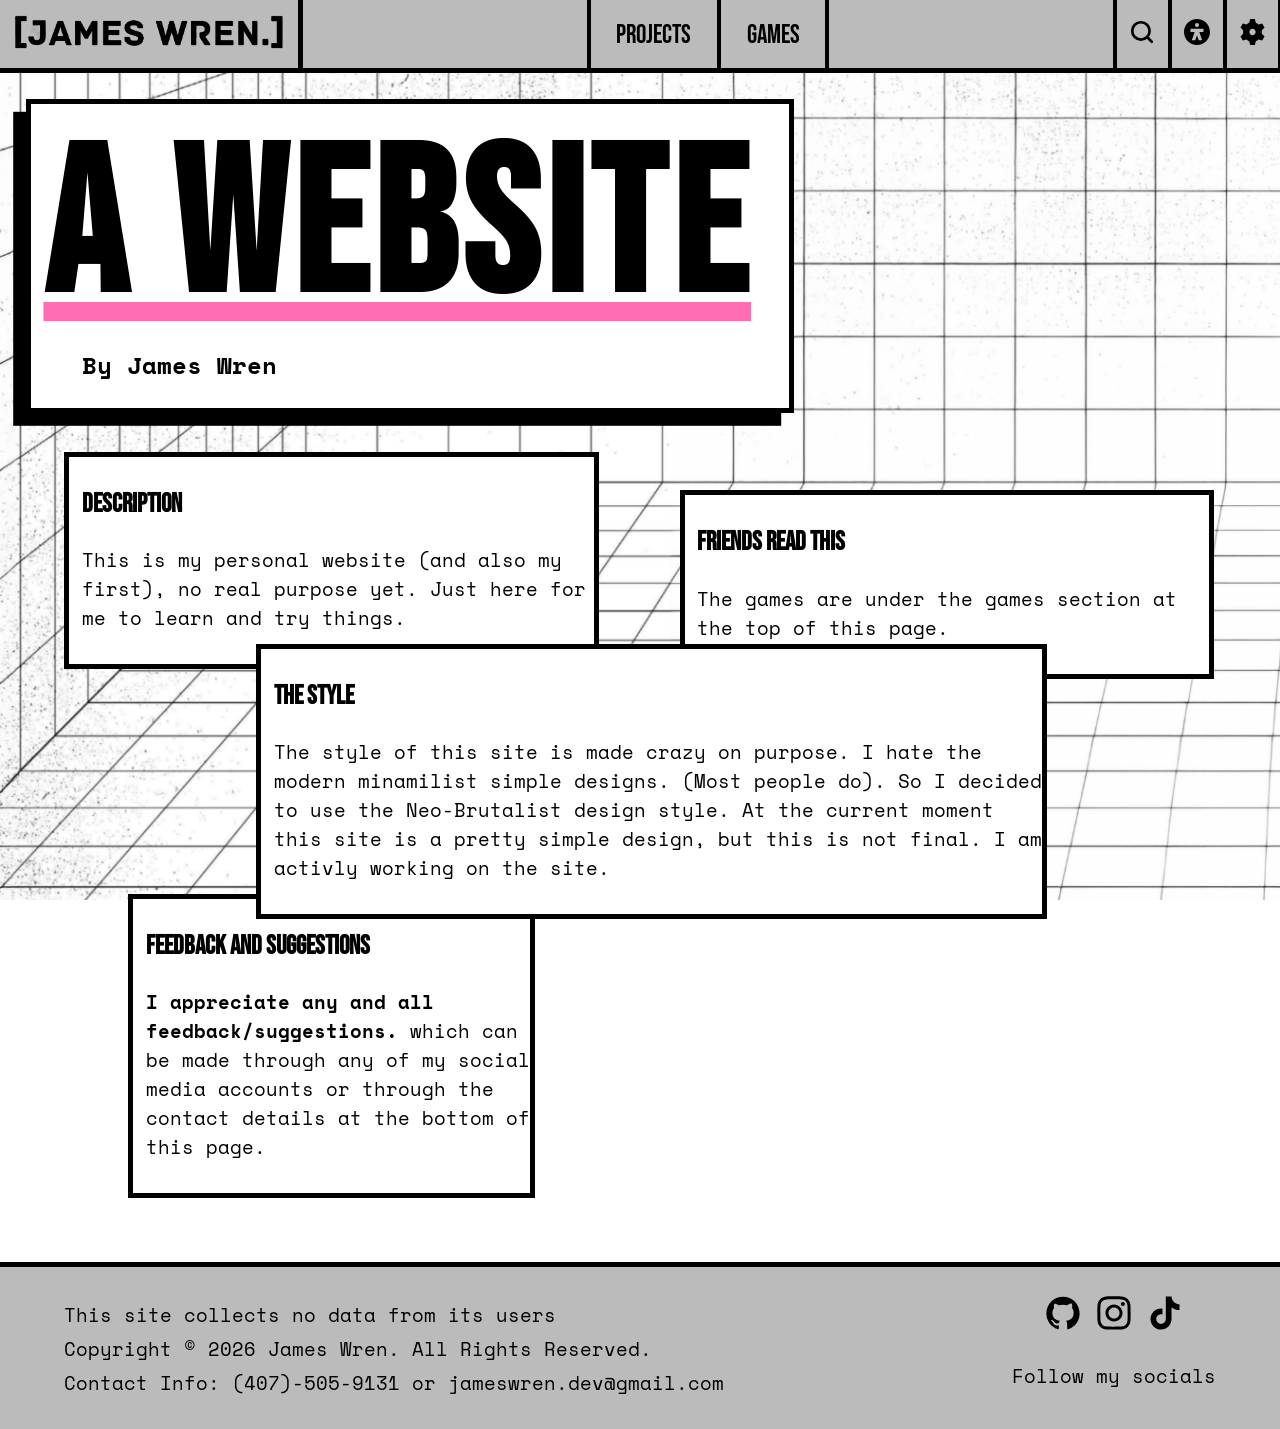
<file: index.html>
<!DOCTYPE html>
<html lang="en">
<head>
    <meta charset="UTF-8">
    <meta name="viewport" content="width=device-width, initial-scale=1.0">
    <meta name="description" content="James Wren's personal site">
    <meta name="keywords" content="James Wren, jameswren.dev, Gian Carlo Clicker, Crosby Snake, Crosby Clicker, web developer portfolio, indie games, browser games, JavaScript games, James Wren software engineer, play Gian Carlo Clicker online, unblocked snake game, Gian Carlo Clicker, Giancarlo, Videl Wall, Crosby Dunham, Snake Game, Clicker Game, NeoBrutalism">
    <link rel="stylesheet" href="/assets/css/main.css">
    <link rel="shortcut icon" href="/assets/images/fav_dark.ico" type="image/x-icon">
    <link rel="preconnect" href="https://fonts.googleapis.com">
    <link rel="preconnect" href="https://fonts.gstatic.com" crossorigin>
    <link href="https://fonts.googleapis.com/css2?family=Bebas+Neue&family=Space+Mono:ital,wght@0,400;0,700;1,400;1,700&display=swap" rel="stylesheet">
    <script async src="https://pagead2.googlesyndication.com/pagead/js/adsbygoogle.js?client=ca-pub-2208977461499313" crossorigin="anonymous"></script>
    <title>Homepage - James Wren</title>
</head>
<body>
    <nav>
        <div id="logo_div">
            <a href="/"><img src="/assets/images/logo.png" alt="James Wren"></a>
        </div>
        <div id="main_nav_btns">
            <div class="nav_btn_div btn_div" id="projects_btn_div">
                <a class="nav_link" href="/projects/">Projects</a>
            </div>
            <div class="nav_btn_div btn_div" id="satire_btn_div">
                <a class="nav_link" href="/games/">Games</a>
            </div>
        </div>
        <div id="ui_btns_div">
            <div class="ui_btn_div btn_div">
                <a href="util/search/" class="ui_btn"><img class="ui_svg" src="/assets/images/search.svg" alt="Search"></a>
            </div>
            <div class="ui_btn_div btn_div">
                <a href="util/account/" class="ui_btn" style="border-right: none;"><img class="ui_svg" src="/assets/images/account.svg" alt="Account"></a>
            </div>
            <div class="ui_btn_div btn_div">
                <a href="util/settings/" class="ui_btn"><img class="ui_svg" src="/assets/images/setting.svg" alt="Settings"></a>
            </div>
        </div>
    </nav>

    <header>
        <div id="header_box">
            <h1>A website</h1>
            <h2>By James Wren</h2>
        </div>
    </header>
    <main>
        <div class="body_box" id="description_box">
            <h3>Description</h3>
            <p>
                <span id="mobile_thing"><strong> I have not finished optimizing 
                this site for mobile. Please try and view it on desktop.</strong></span>
                This is my personal website (and also my first), no real purpose yet. 
                Just here for me to learn and try things. 
            </p>
        </div>
        <div class="body_box" id="friend_box">
            <h3>Friends read this</h3>
            <p>
                The games are under the games section at the top of this page.
            </p>
        </div>
        <div class="body_box" id="style_box">
            <h3>The style</h3>
            <p>
                The style of this site is made crazy on purpose.
                I hate the modern minamilist simple designs. (Most people do). 
                So I decided to use the Neo-Brutalist design style.
                At the current moment this site is a pretty simple design, but 
                this is not final. I am activly working on the site.
            </p>
        </div>
        <div class="body_box" id="feedback_box">
            <h3>Feedback and Suggestions</h3>
            <p>
                <strong>I appreciate any and all feedback/suggestions.</strong> 
                which can be made through any of my social media accounts or through the contact details at the bottom of this page.
            </p>
        </div>
    </main>
    <footer>
        <div id="foot_left">
            <p>This site collects no data from its users</p>
            <p>Copyright &copy; 2026 James Wren. All Rights Reserved.</p>
            <p>Contact Info: (407)-505-9131 or jameswren.dev@gmail.com</p>
        </div>
        <div id="foot_right">
            <div id="social_links">
                <a href="https://github.com/james-wren"><img src="/assets/images/social_icons/github.svg" alt="My Github"></a>
                <a href=""><img src="/assets/images/social_icons/instagram.svg" alt="Instagram"></a>
                <a href=""><img src="/assets/images/social_icons/tiktok.svg" alt="Tiktok"></a>
            </div>
            <p>Follow my socials</p>
        </div>
    </footer>
</body>
</html>
</file>
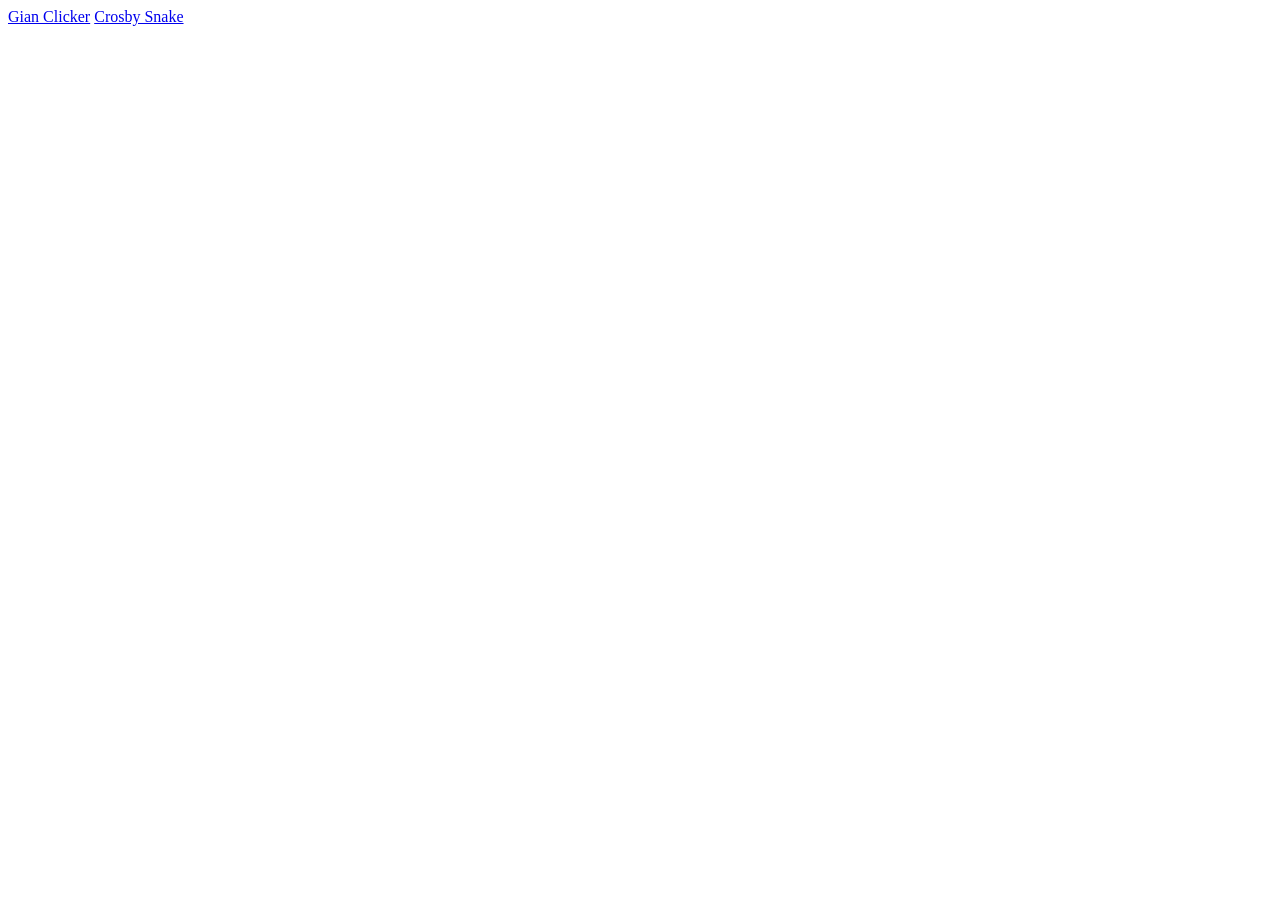
<file: games/index.html>
<html lang="en">
<head>
    <meta charset="UTF-8">
    <meta name="viewport" content="width=device-width, initial-scale=1.0">
    <meta name="description" content="James Wren's personal site">
    <meta name="keywords" content="James Wren, jameswren.dev, Gian Carlo Clicker, Crosby Snake, Crosby Clicker, web developer portfolio, indie games, browser games, JavaScript games, James Wren software engineer, play Gian Carlo Clicker online, unblocked snake game, Gian Carlo Clicker, Giancarlo, Videl Wall, Crosby Dunham, Snake Game, Clicker Game, NeoBrutalism">
    <link rel="shortcut icon" href="../assets/fav_dark.ico" type="image/x-icon">
    <link rel="preconnect" href="https://fonts.googleapis.com">
    <link rel="preconnect" href="https://fonts.gstatic.com" crossorigin>
    <link href="https://fonts.googleapis.com/css2?family=Bebas+Neue&family=Space+Mono:ital,wght@0,400;0,700;1,400;1,700&display=swap" rel="stylesheet">
    <script async src="https://pagead2.googlesyndication.com/pagead/js/adsbygoogle.js?client=ca-pub-2208977461499313" crossorigin="anonymous"></script>
    <title>Games</title>
</head>
<body>
    <a href="gian_clicker/">Gian Clicker</a>
    <a href="crosby_snake/">Crosby Snake</a>
</body>
</html>
</file>
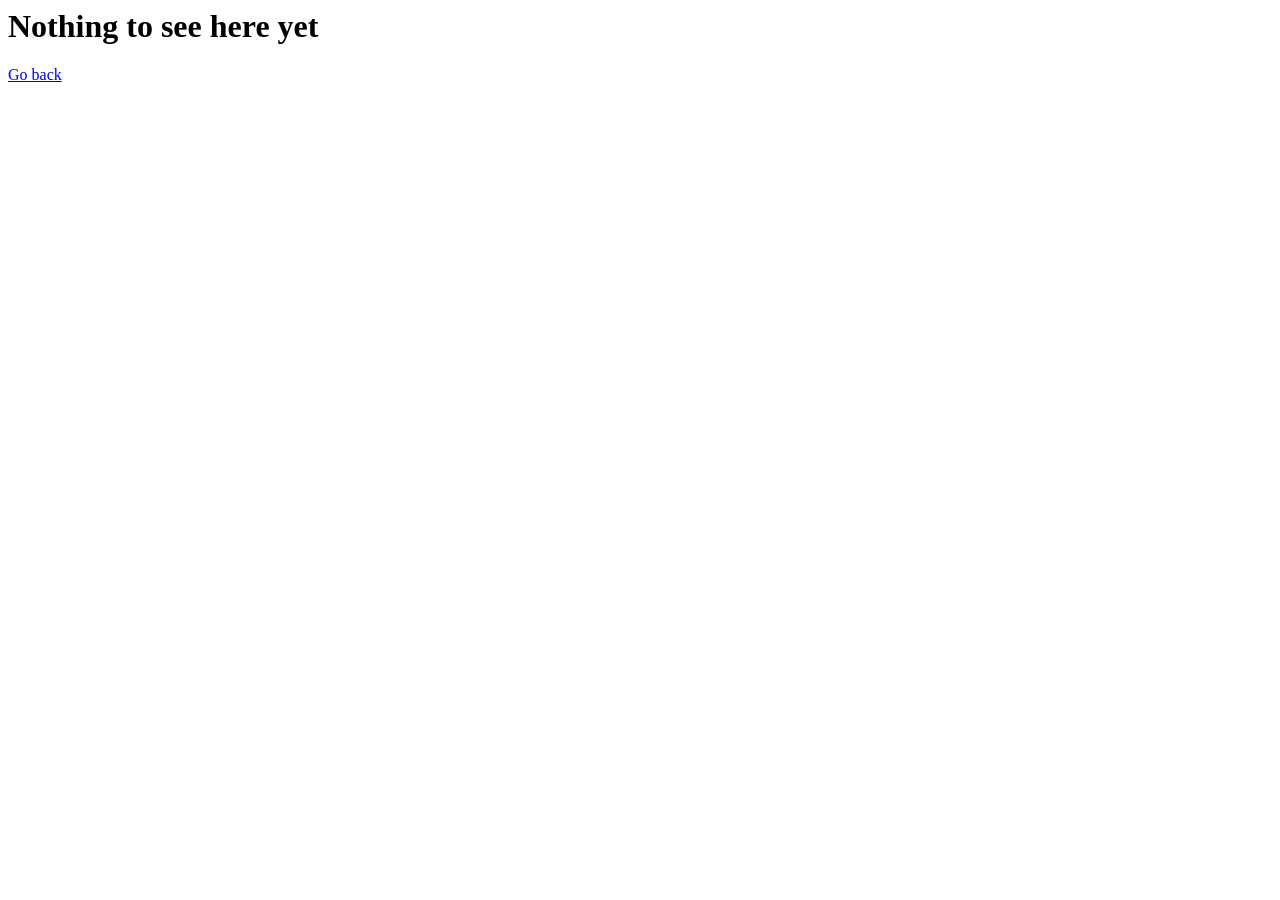
<file: projects/index.html>
<html lang="en">
<head>
    <meta charset="UTF-8">
    <meta name="viewport" content="width=device-width, initial-scale=1.0">
    <title>Document</title>
</head>
<body>
    <h1>Nothing to see here yet</h1>
    <a href="../">Go back</a>
</body>
</html>
</file>
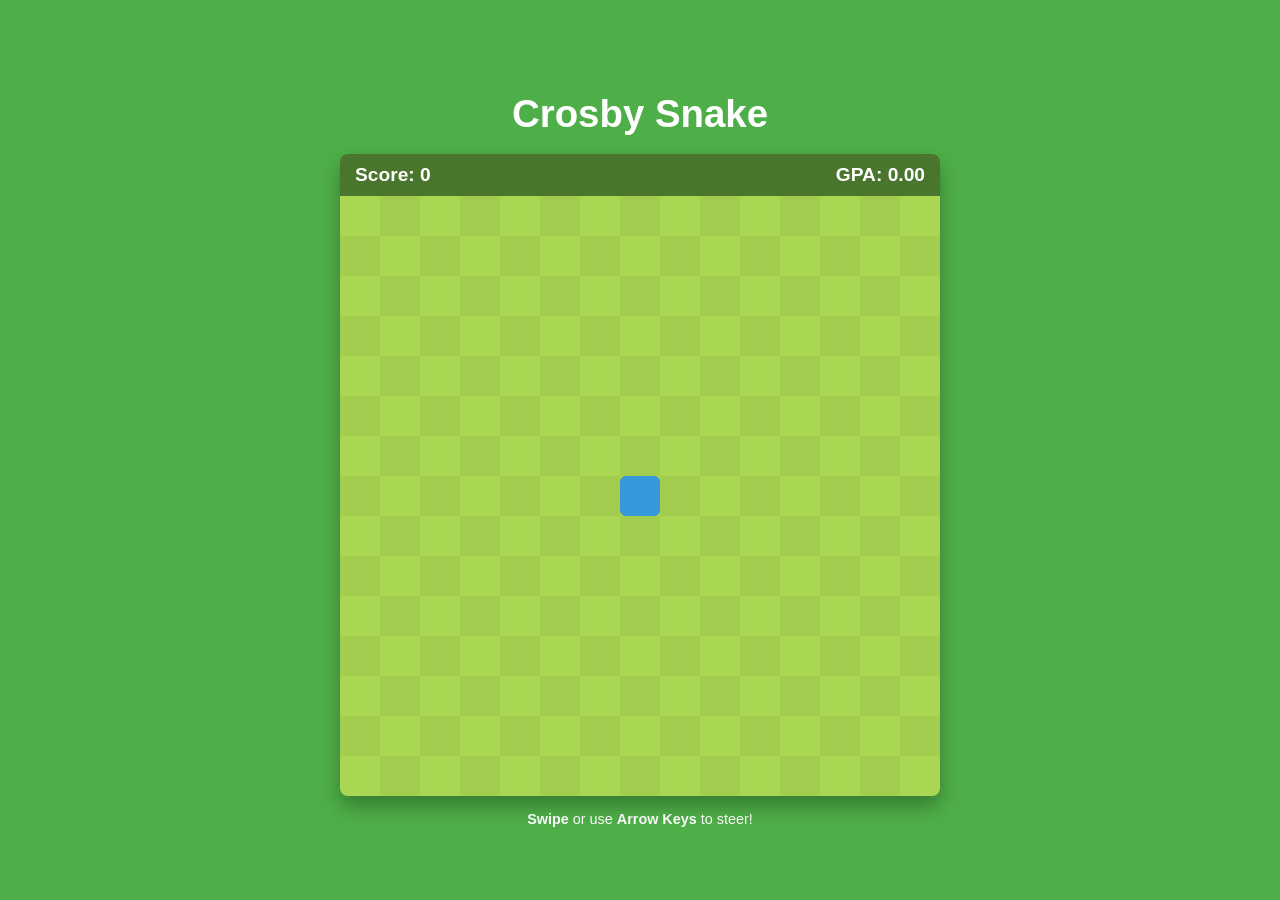
<file: fun/crosby_snake/index.html>
<!DOCTYPE html>
<html lang="en">
<head>
    <meta charset="UTF-8">
    <meta name="viewport" content="width=device-width, initial-scale=1.0, maximum-scale=1.0, user-scalable=no">
    <title>GPA Snake - Academic Survival</title>
    <link rel="stylesheet" href="../../css/cros_snake.css">
    <link rel="shortcut icon" href="../../assets/fav_dark.ico" type="image/x-icon">
</head>
<body>
    <header>Crosby Snake</header>
    <div id="game-container">
        <div id="game-header">
            <div id="score-display">Score: 0</div>
            <div id="gpa-display">GPA: 0.00</div>
        </div>
        <div id="game-board">
            <div id="overlay">
                <h2 id="win">Cant play lacrosse :(</h2>
                <p id="final-stats"></p>
                <button onclick="resetGame()">Retake Semester</button>
            </div>
        </div>
    </div>
    <div id="controls" style="margin-top: 15px; font-size: 0.9rem; text-align: center;">
        <b>Swipe</b> or use <b>Arrow Keys</b> to steer!
    </div>
    <script src="../../js/crosby.js"></script>
</body>
</html>
</file>
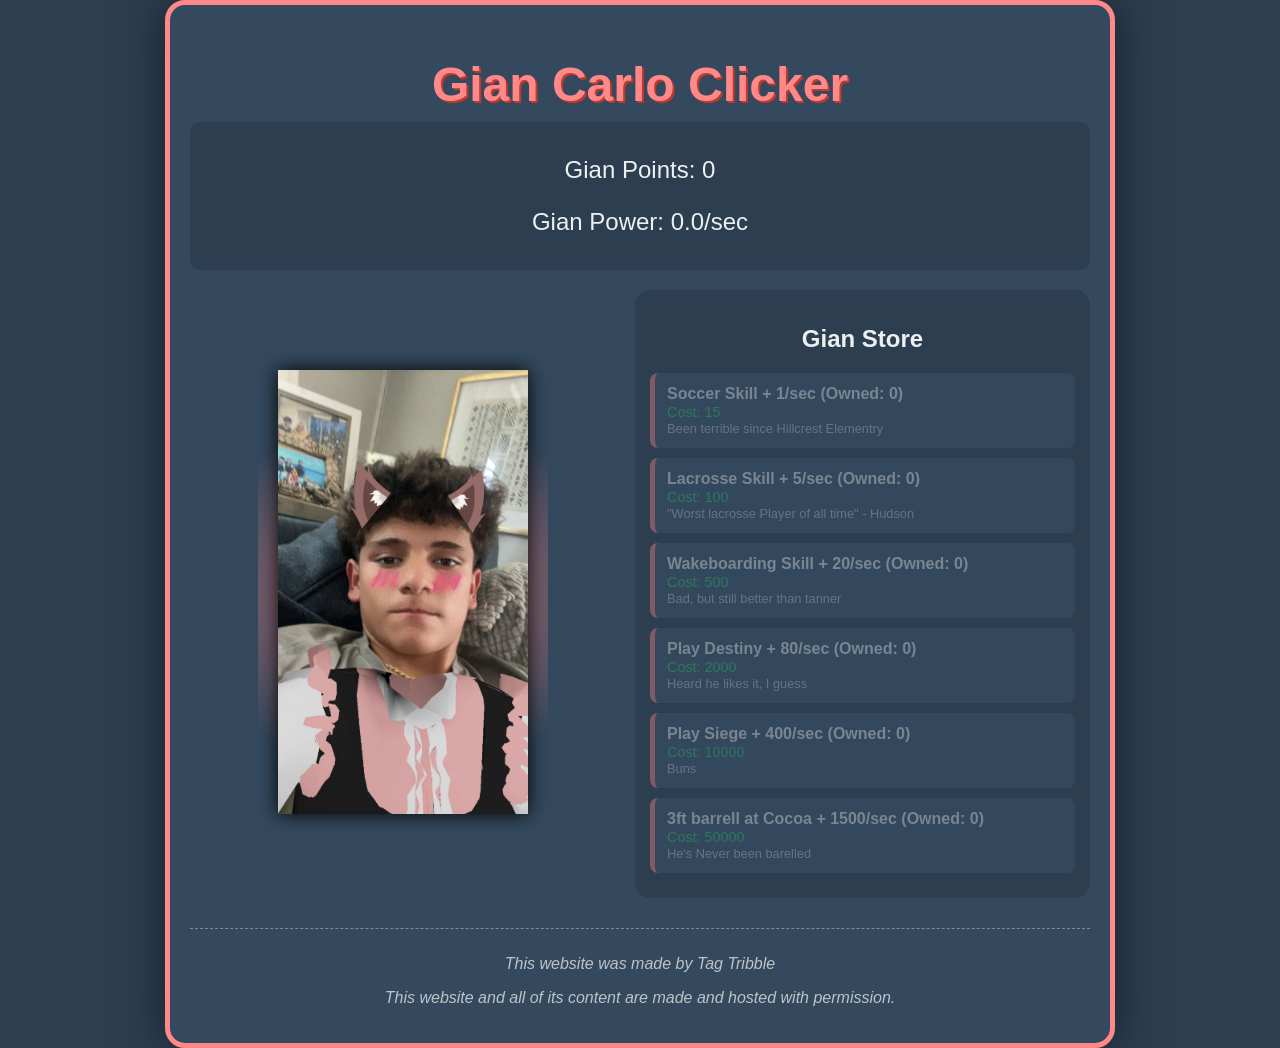
<file: fun/gian_clicker/index.html>
<!DOCTYPE html>
<html lang="en">
<head>
    <meta charset="UTF-8">
    <meta name="viewport" content="width=device-width, initial-scale=1.0">
    <title>Giancarlo Clicker</title>
    <link rel="stylesheet" href="../../css/gian_clicker.css">
</head>
<body>
    <div class="game-container">
        <header>
            <h1>Gian Carlo Clicker</h1>
            <div class="stats">
                <p>Gian Points: <span id="score">0</span></p>
                <p>Gian Power: <span id="pps">0</span>/sec</p>
            </div>
        </header>

        <main>
            <div class="click-area">
                <div class="image-wrapper">
                    <img src="../../assets/gian_maid.JPG" id="clicker-image" alt="Gian Carlo">
                </div>
            </div>

            <div class="upgrades-container">
                <h2>Gian Store</h2>
                <div class="upgrade-list" id="upgrade-list">
                </div>
            </div>
        </main>

        <footer class="placeholder-section">
            <p>This website was made by Tag Tribble</p>
            <p>This website and all of its content are made and hosted with permission.</p>
        </footer>
    </div>
    <script src="../../js/gian_carlo.js"></script>
</body>
</html>
</file>
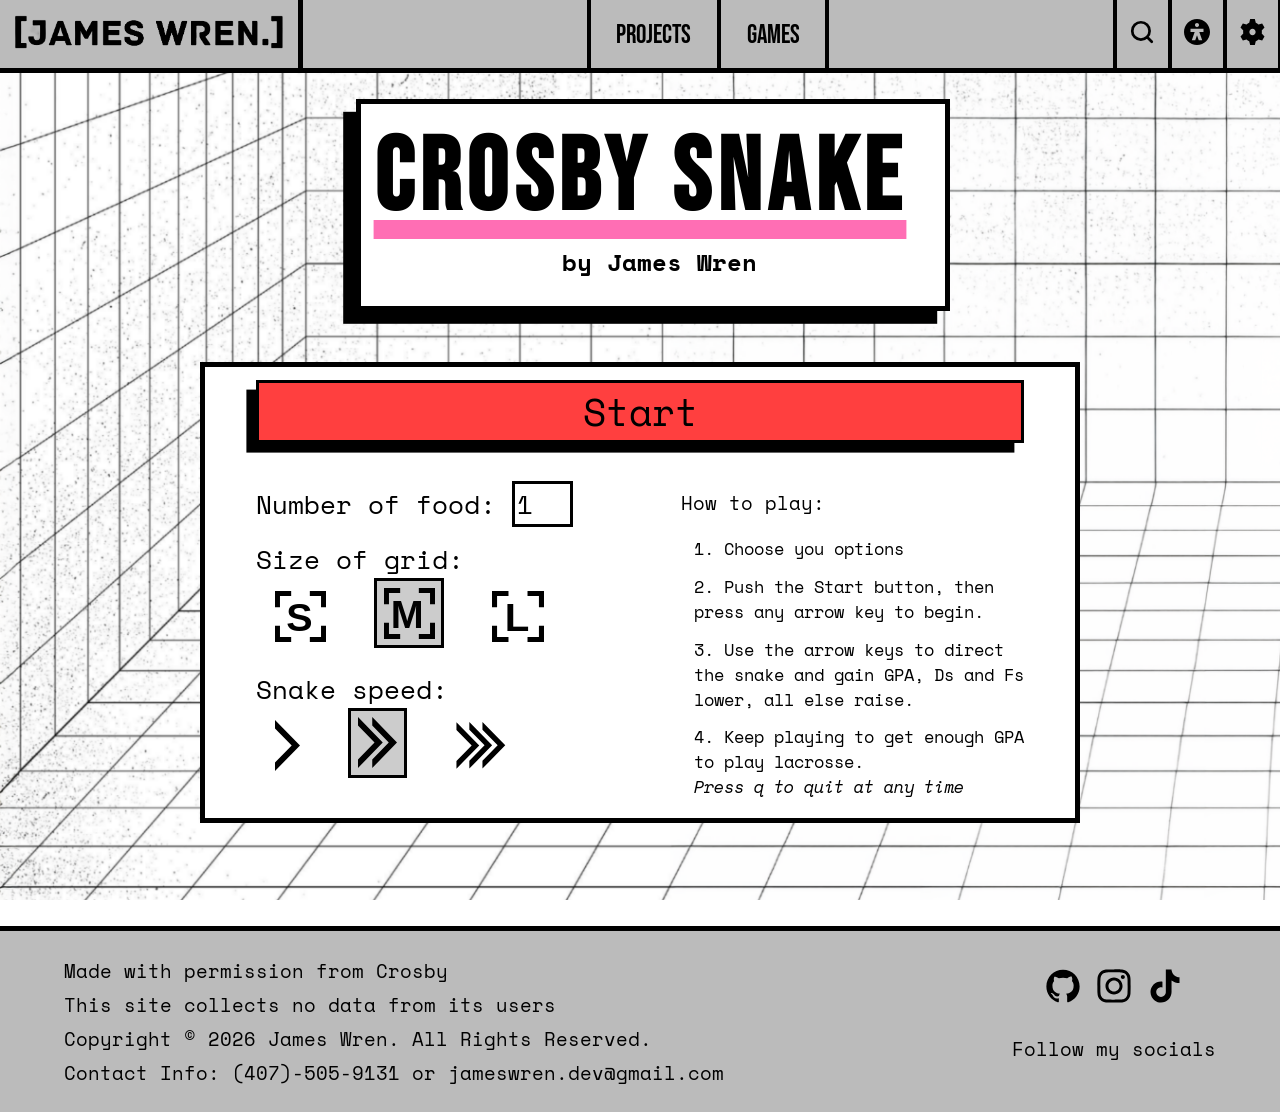
<file: games/crosby_snake/index.html>
<!DOCTYPE html>
<html lang="en">
<head>
    <meta charset="UTF-8">
    <meta name="viewport" content="width=device-width, initial-scale=1.0">
    <meta name="description" content="Crosby Dunham Snake Game">
    <meta name="keywords" content="James Wren, jameswren.dev, Gian Carlo Clicker, Crosby Snake, Crosby Clicker, web developer portfolio, indie games, browser games, JavaScript games, James Wren software engineer, play Gian Carlo Clicker online, unblocked snake game, Gian Carlo Clicker, Giancarlo, Videl Wall, Crosby Dunham, Snake Game, Clicker Game, NeoBrutalism">
    <link rel="stylesheet" href="/assets/css/main.css">
    <link rel="stylesheet" href="/assets/css/games/crosby_snake.css">
    <link rel="shortcut icon" href="/assets/images/fav_dark.ico" type="image/x-icon">
    <link rel="preconnect" href="https://fonts.googleapis.com">
    <link rel="preconnect" href="https://fonts.gstatic.com" crossorigin>
    <link href="https://fonts.googleapis.com/css2?family=Bebas+Neue&family=Space+Mono:ital,wght@0,400;0,700;1,400;1,700&display=swap" rel="stylesheet">
    <script async src="https://pagead2.googlesyndication.com/pagead/js/adsbygoogle.js?client=ca-pub-2208977461499313" crossorigin="anonymous"></script>
    <title>Crosby Snake</title>
</head>
<body id="body">
    <div class="grey_out" id="grey_out">
        <div id="crosby_box">
            <div id="game_header">
                <h5 class="header_item" id="length">Length: 1</h5>
                <h4 class="header_item">Crosby Snake</h4>
                <h5 class="header_item" id="GPA">GPA: 0.0</h5>
            </div>
            <div id="crosby_game_bg"></div>
            <canvas id="crosby_game"></canvas>
        </div>
    </div>
    

    <nav>
        <div id="logo_div">
            <a href="/"><img src="/assets/images/logo.png" alt="James Wren"></a>
        </div>
        <div id="main_nav_btns">
            <div class="nav_btn_div btn_div" id="projects_btn_div">
                <a class="nav_link" href="/projects/">Projects</a>
            </div>
            <div class="nav_btn_div btn_div" id="satire_btn_div">
                <a class="nav_link" href="/games/">Games</a>
            </div>
        </div>
        <div id="ui_btns_div">
            <div class="ui_btn_div btn_div">
                <a href="/util/search/" class="ui_btn"><img class="ui_svg" src="/assets/images/search.svg" alt="Search"></a>
            </div>
            <div class="ui_btn_div btn_div">
                <a href="/util/account/" class="ui_btn" style="border-right: none;"><img class="ui_svg" src="/assets/images/account.svg" alt="Account"></a>
            </div>
            <div class="ui_btn_div btn_div">
                <a href="/util/settings/" class="ui_btn"><img class="ui_svg" src="/assets/images/setting.svg" alt="Settings"></a>
            </div>
        </div>
    </nav>

    <header>
        <div id="header_box">
            <h1>Crosby Snake</h1>
            <h2>by James Wren</h2>
        </div>
    </header>
    <main>
        <div class="body_box" id="game_box">
            <form id="game_input">
                <button type="submit" id="submit">Start</button>

                <div id="game_input_box">
                    <div>
                        <p>
                            How to play:
                            <div class="instruct">
                                1. Choose you options
                            </div>
                            <div class="instruct">
                                2. Push the Start button, then<br>press any arrow key to begin.
                            </div>
                            <div class="instruct">
                                3. Use the arrow keys to direct <br> the snake and gain GPA,  Ds and Fs <br> lower, all else raise.
                            </div>
                            <div class="instruct">
                                4. Keep playing to get enough GPA <br> to play lacrosse. <em><br>Press q to quit at any time</em>
                            </div>
                        </p>
                    </div>
                    <div>
                        <div id="food_num_div" class="option_box">
                            <label for="food">Number of food:</label>
                            <input type="number" name="food" id="food" min="1" value="1">
                        </div>

                        <div id="size_div" class="option_box">
                            <label for="size">Size of grid:</label>
                            <br>
                            <label for="size_small"><img src="/assets/images/small_game.svg" alt="Small" class="radio_img" id="small"></label>
                            <input type="radio" name="size" id="size_small" value="11" class="hidden_radio">
                            <label for="size_medium"><img src="/assets/images/medium_game.svg" alt="Medium" class="radio_img selected" id="medium"></label>
                            <input type="radio" name="size" id="size_medium" value="15" checked class="hidden_radio">
                            <label for="size_large"><img src="/assets/images/large_game.svg" alt="Large" class="radio_img" id="large"></label>
                            <input type="radio" name="size" id="size_large" value="20" class="hidden_radio">
                        </div>

                        <div id="speed_div" class="option_box">
                            <label for="speed">Snake speed:</label>
                            <br>
                            <label for="speed_slow"><img src="/assets/images/speed_arrow_slow.svg" alt="Slow" class="radio_img" id="slow"></label>
                            <input type="radio" name="speed" id="speed_slow" value="250" class="hidden_radio">
                            <label for="speed_normal"><img src="/assets/images/speed_arrow_norm.svg" alt="Normal" class="radio_img selected" id="normal"></label>
                            <input type="radio" name="speed" id="speed_normal" value="175" checked class="hidden_radio">
                            <label for="speed_fast"><img src="/assets/images/speed_arrow_fast.svg" alt="Fast" class="radio_img" id="fast"></label>
                            <input type="radio" name="speed" id="speed_fast" value="100" class="hidden_radio">
                        </div>
                    </div>
                </div>
            </form>
            <div id="results" style="display: none;">
                <h3>Game Over</h3>
                <p id="length_end">Final Length: </p>
                <p id="gpa_end">Final GPA: </p>
                <p id="verdict_bad"><mark>You can't play lacrosse, try again</mark></p>
                <p id="verdict_good"><mark>You can play lacrosse</mark></p>
                <button id="replay_btn">Play Again</button>
                <button id="options_btn">Settings</button>
            </div>
        </div>
    </main>
    <footer>
        <div id="foot_left">
            <p>Made with permission from Crosby</p>
            <p>This site collects no data from its users</p>
            <p>Copyright &copy; 2026 James Wren. All Rights Reserved.</p>
            <p>Contact Info: (407)-505-9131 or jameswren.dev@gmail.com</p>
        </div>
        <div id="foot_right">
            <div id="social_links">
                <a href="https://github.com/james-wren"><img src="/assets/images/social_icons/github.svg" alt="Github"></a>
                <a href=""><img src="/assets/images/social_icons/instagram.svg" alt="Instagram"></a>
                <a href=""><img src="/assets/images/social_icons/tiktok.svg" alt="Tiktok"></a>
            </div>
            <p>Follow my socials</p>
        </div>
    </footer>
    <script src="/assets/js/crosby_snake.js"></script>
</body>
</html>
</file>
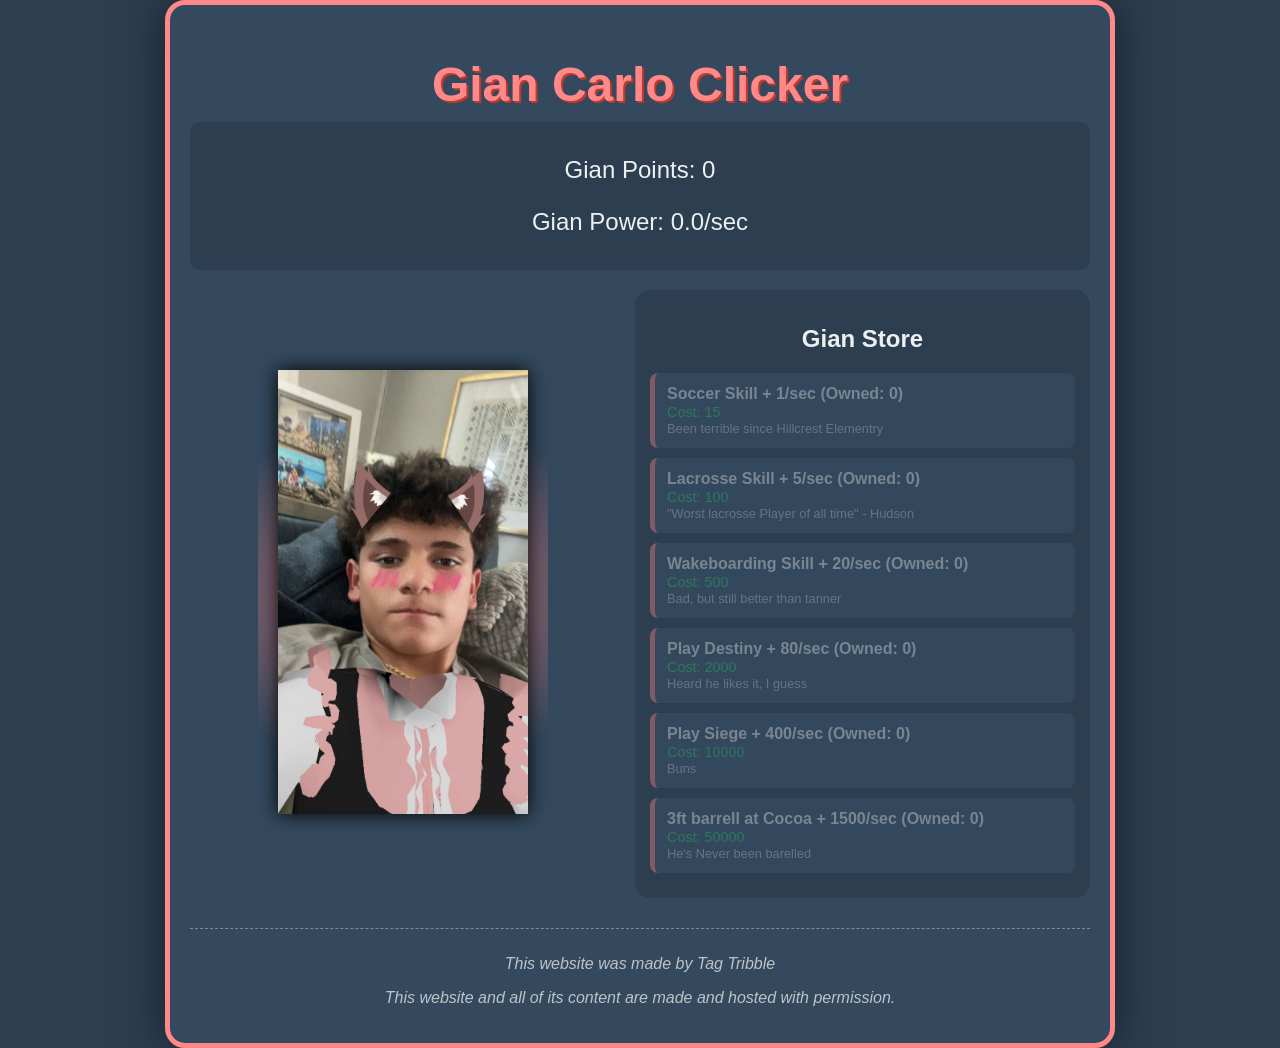
<file: games/gian_clicker/index.html>
<!DOCTYPE html>
<html lang="en">
<head>
    <meta charset="UTF-8">
    <meta name="viewport" content="width=device-width, initial-scale=1.0">
    <title>Giancarlo Clicker</title>
    <link rel="stylesheet" href="/assets/css/games/gian_clicker.css">
    <link rel="shortcut icon" href="/assets/images/fav_dark.ico" type="image/x-icon">
    <script async src="https://pagead2.googlesyndication.com/pagead/js/adsbygoogle.js?client=ca-pub-2208977461499313" crossorigin="anonymous"></script>
    <meta name="description" content="Gian Carlo Clicker">
    <meta name="keywords" content="James Wren, jameswren.dev, Gian Carlo Clicker, Crosby Snake, Crosby Clicker, web developer portfolio, indie games, browser games, JavaScript games, James Wren software engineer, play Gian Carlo Clicker online, unblocked snake game, Gian Carlo Clicker, Giancarlo, Videl Wall, Crosby Dunham, Snake Game, Clicker Game, NeoBrutalism">
</head>
<body>
    <div class="game-container">
        <header>
            <h1>Gian Carlo Clicker</h1>
            <div class="stats">
                <p>Gian Points: <span id="score">0</span></p>
                <p>Gian Power: <span id="pps">0</span>/sec</p>
            </div>
        </header>

        <main>
            <div class="click-area">
                <div class="image-wrapper">
                    <img src="/assets/images/games/gian_maid.JPG" id="clicker-image" alt="Gian Carlo">
                </div>
            </div>

            <div class="upgrades-container">
                <h2>Gian Store</h2>
                <div class="upgrade-list" id="upgrade-list">
                </div>
            </div>
        </main>

        <footer class="placeholder-section">
            <p>This website was made by Tag Tribble</p>
            <p>This website and all of its content are made and hosted with permission.</p>
        </footer>
    </div>
    <script src="/assets/js/gian_carlo.js"></script>
</body>
</html>
</file>
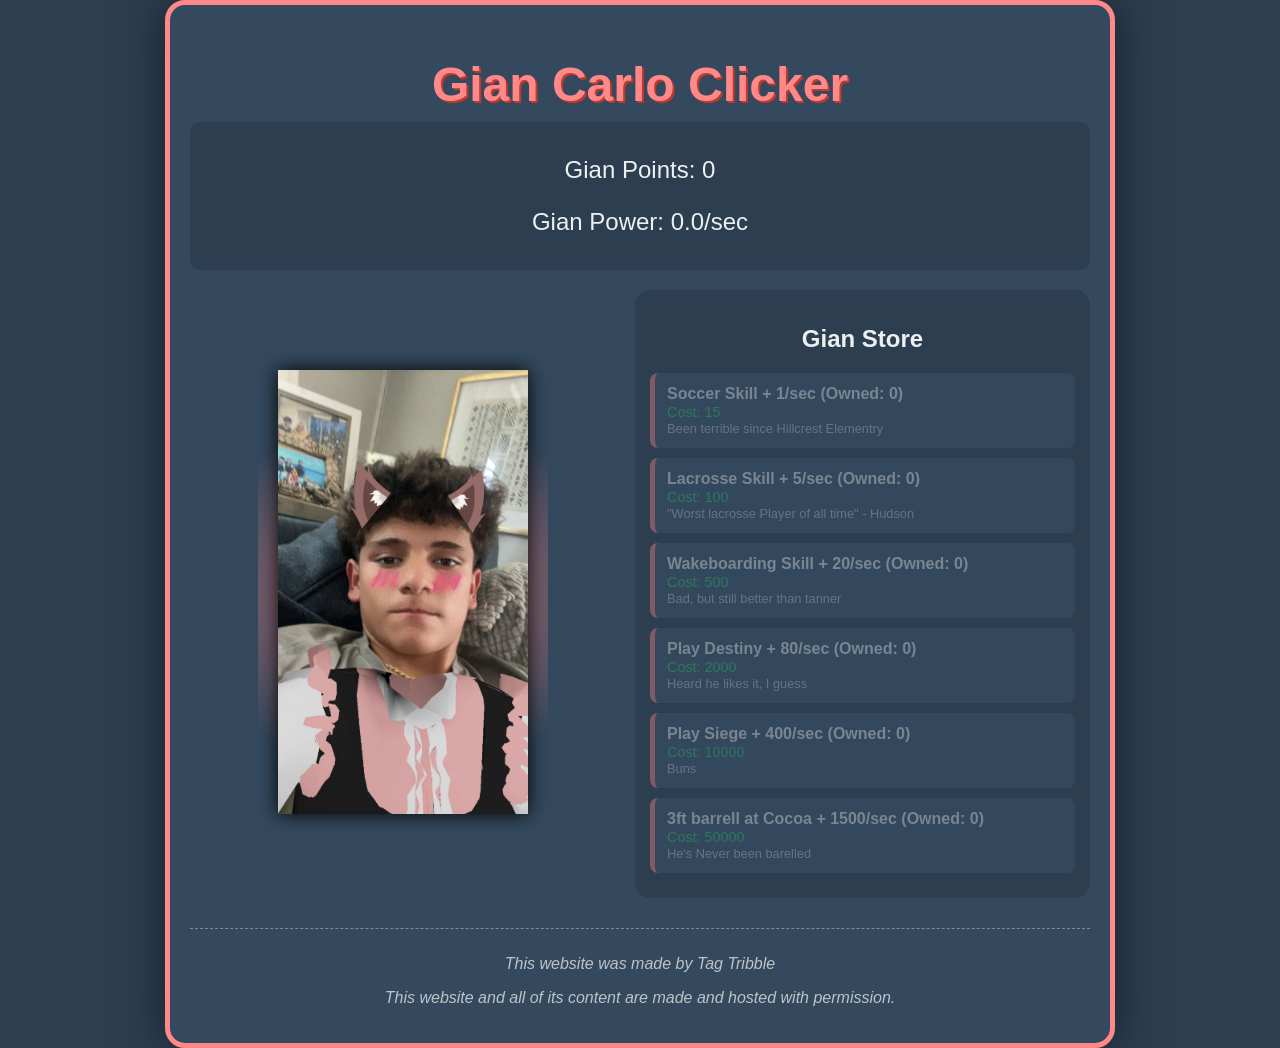
<file: satire/gian_clicker/index.html>
<!DOCTYPE html>
<html lang="en">
<head>
    <meta charset="UTF-8">
    <meta name="viewport" content="width=device-width, initial-scale=1.0">
    <title>Giancarlo Clicker</title>
    <link rel="stylesheet" href="../../css/gian_clicker.css">
    <link rel="shortcut icon" href="../../assets/fav_dark.ico" type="image/x-icon">
    <script async src="https://pagead2.googlesyndication.com/pagead/js/adsbygoogle.js?client=ca-pub-2208977461499313" crossorigin="anonymous"></script>
    <meta name="description" content="Gian Carlo Clicker">
    <meta name="keywords" content="James Wren, jameswren.dev, Gian Carlo Clicker, Crosby Snake, Crosby Clicker, web developer portfolio, indie games, browser games, JavaScript games, James Wren software engineer, play Gian Carlo Clicker online, unblocked snake game, Gian Carlo Clicker, Giancarlo, Videl Wall, Crosby Dunham, Snake Game, Clicker Game, NeoBrutalism">
</head>
<body>
    <div class="game-container">
        <header>
            <h1>Gian Carlo Clicker</h1>
            <div class="stats">
                <p>Gian Points: <span id="score">0</span></p>
                <p>Gian Power: <span id="pps">0</span>/sec</p>
            </div>
        </header>

        <main>
            <div class="click-area">
                <div class="image-wrapper">
                    <img src="../../assets/games/gian_maid.JPG" id="clicker-image" alt="Gian Carlo">
                </div>
            </div>

            <div class="upgrades-container">
                <h2>Gian Store</h2>
                <div class="upgrade-list" id="upgrade-list">
                </div>
            </div>
        </main>

        <footer class="placeholder-section">
            <p>This website was made by Tag Tribble</p>
            <p>This website and all of its content are made and hosted with permission.</p>
        </footer>
    </div>
    <script src="../../js/gian_carlo.js"></script>
</body>
</html>
</file>
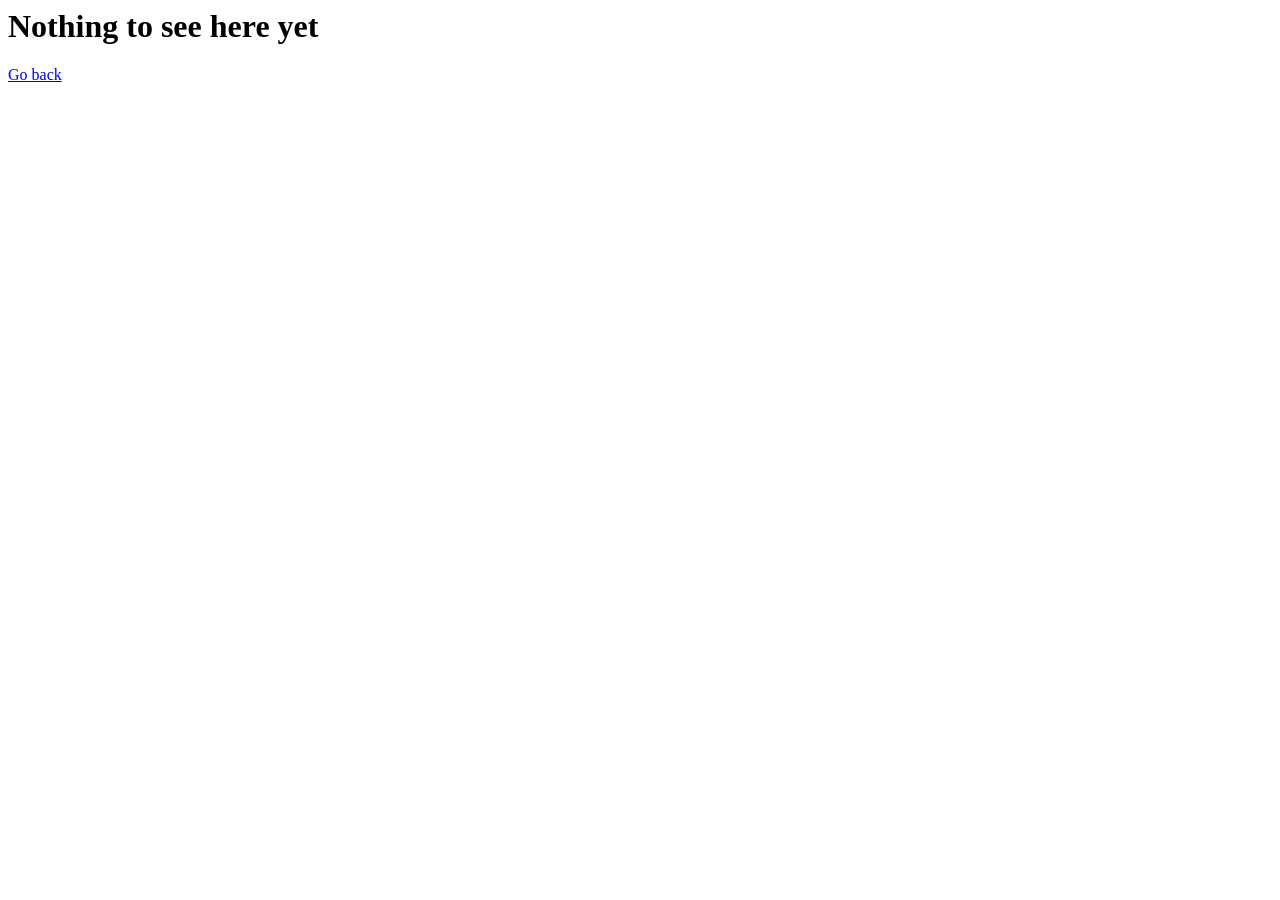
<file: util/account/index.html>
<html lang="en">
<head>
    <meta charset="UTF-8">
    <meta name="viewport" content="width=device-width, initial-scale=1.0">
    <title>Document</title>
</head>
<body>
    <h1>Nothing to see here yet</h1>
    <a href="../../">Go back</a>
</body>
</html>
</file>
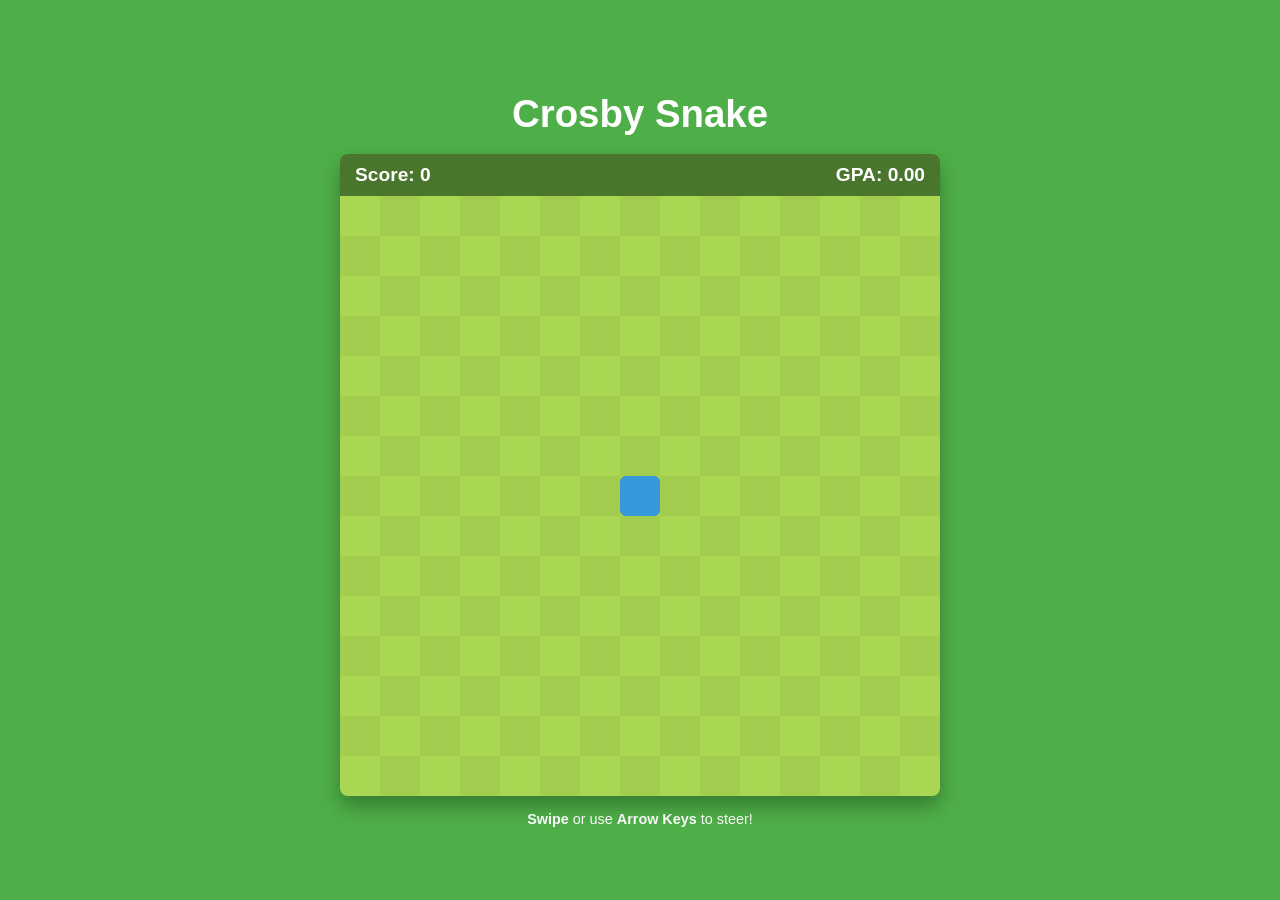
<file: archive/crosby_ai.html>
<!DOCTYPE html>
<html lang="en">
<head>
    <meta charset="UTF-8">
    <meta name="viewport" content="width=device-width, initial-scale=1.0, maximum-scale=1.0, user-scalable=no">
    <title>GPA Snake - Academic Survival</title>
    <link rel="stylesheet" href="/assets/css/games/cros_snake.css">
    <link rel="shortcut icon" href="/assets/images/fav_dark.ico" type="image/x-icon">
</head>
<body>
    <header>Crosby Snake</header>
    <div id="game-container">
        <div id="game-header">
            <div id="score-display">Score: 0</div>
            <div id="gpa-display">GPA: 0.00</div>
        </div>
        <div id="game-board">
            <div id="overlay">
                <h2 id="win">Cant play lacrosse :(</h2>
                <p id="final-stats"></p>
                <button onclick="resetGame()">Retake Semester</button>
            </div>
        </div>
    </div>
    <div id="controls" style="margin-top: 15px; font-size: 0.9rem; text-align: center;">
        <b>Swipe</b> or use <b>Arrow Keys</b> to steer!
    </div>
    <script src="/assets/js/crosby.js"></script>
</body>
</html>
</file>
<file: assets/css/main.css>
:root {
    --bg: #ffffff;
    --bg-off: #bbbbbb;
    --hover: #999999;
    --surface: #e8e5df;
    --purple: #ca96ff;
    --pink: #ff6eb4;
    --blue: #669aff;
    --red: #ff3f3f;
    --cyan: #00ffff;
    --green: #aaff56;
    --ink: #000000;
    --muted: #6b6560;

    --border: 5px solid black;
    --border-half: 2.5px solid black;
    --shadow: -1vw 1vw 0px var(--ink);
}

body {
    margin: 0px;
    background-image: url(/assets/images/bg_big.png);
    background-size: cover;
    background-attachment: fixed;
}

/* Nav bar start */

nav {
    display: flex;
    justify-content: space-between;
    border-bottom: 5px solid black;
    background-color: var(--bg-off);
    position: sticky;
    top: 0;
    z-index: 99;
}

img {
    height: 4vw;
    padding: 0.5vw;
}

#logo_div {
    border-right: 5px solid black;
}

#logo_div:hover {
    background-color: var(--hover);
}

#main_nav_btns {
    display: flex;
    border-right: 2.5px solid var(--ink);
    border-left: 2.5px solid var(--ink);
}

.btn_div {
    border-left: 2.5px solid var(--ink);
    border-right: 2.5px solid var(--ink);
    display: flex;
    align-items: center;
    justify-content: center;
}

.btn_div:hover {
    background-color: var(--hover);
}

.nav_btn_div {
    padding: 1.1vw 2vw 0.9vw 2vw;
}

.nav_link {
    font-family: Bebas Neue;
    font-size: 2vw;
    text-decoration: none;
    color: var(--ink);
}

#ui_btns_div {
    display: flex;
    border-left: 2.5px solid var(--ink);
}

.ui_btn_div{
    padding: 0.5vw;
}

.ui_link{
    display: flex;
}

.ui_svg {
    height: 2vw;
}

/* Header Box */
#header_box {
    background-color: var(--bg);
    display: inline-block;
    margin: 2vw 0vw 1vw 2vw;
    padding: 2vw 3vw 2vw 1vw;
    border: var(--border);
    box-shadow: var(--shadow);
    position: relative;
    z-index: 10;
}


h1 {
    font-size: 16vw;
    font-family: 'Bebas Neue';
    text-decoration: underline 1.5vw var(--pink);
    letter-spacing: 0.5vw;
    margin: 0;
    line-height: 1;
}

h2 {
    font-family: 'Space Mono';
    margin: 1vw 0vw 0vw 3vw;
}

/* Main Body */

h3{
    font-family: 'Bebas Neue';
    font-size: 2vw;
}

p {
    font-family: 'Space Mono';
    font-size: 1.5vw;
}

#mobile_thing {
    display: none;
}

.body_box {
    display: inline-block;
    border: var(--border);
    padding: 0.5vw 0vw 1vw 1vw;
    background-color: var(--bg);
    position: relative;
}

#description_box {
    margin: 2vw 0vw 0vw 5vw;
    transition: all ease-in-out 100ms;
    max-width: 40vw;
    z-index: 1;
}

#friend_box {
    margin: 5vw 0vw -10vw 6vw;
    transition: all ease-in-out 100ms;
    max-width: 40vw;
    z-index: 1s;
    vertical-align: top;
}

#style_box {
    z-index: 2;
    max-width: 60vw;
    margin: -2vw 0vw 0vw 20vw;
    transition: all ease-in-out 100ms;
}

#feedback_box {
    max-width: 30vw;
    margin: -2vw 0vw 0vw 10vw;
    z-index: 1;
    transition: all ease-in-out 100ms;
}

main:has(#description_box:hover) #description_box {
    margin-left: 10vw;
    margin-top: 5vw;
}

main:has(#description_box:hover) #style_box {
    margin-top: 1vw;
}

main:has(#friend_box:hover) #friend_box {
    margin-top: 3vw;
}

main:has(#friend_box:hover) #description_box {
    margin-top: 11vw;
}


main:has(#style_box:hover) #description_box {
    margin-top: -1vw;
}

main:has(#style_box:hover) #style_box {
    margin-top: 1vw;
}

main:has(#style_box:hover) #feedback_box {
    margin-top: 1vw;
}

main:has(#feedback_box:hover) #style_box {
    margin-top: -5vw;
    margin-bottom: 3vw;
}

footer {
    display: flex;
    justify-content: space-between;
    align-items: center;           
    padding: 20px 5%;
    background-color: var(--bg-off);      
    border-top: var(--border);
    font-family: sans-serif;
    font-size: 0.9rem;
    margin-top: 5vw;
}

#foot_left p {
    margin: 5px 0;
}

#foot_right {
    text-align: right;
}

#social_links {
    display: flex;
    justify-content: center;
}

#social_links img {
    width: 3vw;                    
    height: auto;
    transition: transform 0.2s;    
}

#social_links img:hover {
    transform: scale(1.1);
}

@media screen and (max-width: 768px) {
    img {
        height: 7vw;
    }

    #mobile_thing {
        display: inline;
    }

    .nav_link {
        font-size: 4vw;
    }

    .ui_svg {
        height: 4vw;
    }

    h1 {
        font-size: 20vw;
    }

    .body_box {
        display: block;
    }

    h3 {
        font-size: 4vw;
        letter-spacing: 0.25vw;
    }

    p {
        font-size: 3vw;
    }

    #description_box {
        margin: 4vw;
        transition: all ease-in-out 100ms;
        max-width: 80vw;
    }

    #friend_box {
        margin: 4vw;
        transition: all ease-in-out 100ms;
        max-width: 80vw;
    }

    #style_box {
        max-width: 80vw;
        margin: 4vw;
        transition: all ease-in-out 100ms;
    }

    #feedback_box {
        max-width: 80vw;
        margin: 4vw;
        transition: all ease-in-out 100ms;
    }
}
</file>
<file: css/cros_snake.css>
:root {
    --bg-color: #4eaf48;
    --header-color: #4a752c;
    --grid-1: #aad751;
    --grid-2: #a2d149;
    /* Base size for mobile: 5.5% of viewport width */
    --cell-size: 6vw; 
}

@media (min-width: 768px) {
    :root {
        --cell-size: 40px; /* Fixed size for desktop */
    }
}

body {
    display: flex;
    flex-direction: column;
    align-items: center;
    justify-content: center;
    min-height: 100vh;
    margin: 0;
    background-color: var(--bg-color);
    font-family: 'Segoe UI', Tahoma, Geneva, Verdana, sans-serif;
    color: white;
    overflow: hidden;
    touch-action: none; /* Crucial: stops the screen from moving while swiping */
}



header {
    font-size: 3vw;
    font-weight: 800;
    padding: 2vh;
}

@media (max-width: 768px) {
    header {
        font-size: 10vw;
    }
}
#game-container {
    position: relative;
    border-radius: 8px;
    overflow: hidden;
    box-shadow: 0 10px 20px rgba(0,0,0,0.3);
    display: flex;
    flex-direction: column;
    max-width: 95vw;
}

#game-header {
    background-color: var(--header-color);
    display: flex;
    justify-content: space-between;
    padding: 10px 15px;
    box-sizing: border-box;
    font-size: 1.2rem;
    font-weight: bold;
}

#game-board {
    background-color: var(--grid-1);
    position: relative;
    margin: 0 auto;
}

.cell, .snake-part, .food {
    position: absolute;
    width: var(--cell-size);
    height: var(--cell-size);
}

.snake-part {
    background-size: cover;
    background-position: center;
    z-index: 2;
    border-radius: 15%;
}

.food {
    display: flex;
    align-items: center;
    justify-content: center;
    font-size: calc(var(--cell-size) * 0.6);
    z-index: 1;
    border-radius: 50%;
}

#overlay {
    position: absolute;
    top: 0; left: 0; width: 100%; height: 100%;
    background: rgba(0,0,0,0.8);
    display: none;
    flex-direction: column;
    align-items: center;
    justify-content: center;
    z-index: 10;
    text-align: center;
    padding: 20px;
}

button {
    padding: 12px 24px;
    font-size: 18px;
    background: #2ecc71;
    border: none;
    color: white;
    cursor: pointer;
    border-radius: 8px;
    margin-top: 15px;
    -webkit-tap-highlight-color: transparent;
}
</file>
<file: css/gian_clicker.css>
body {
    background-color: #2c3e50;
    color: #ecf0f1;
    font-family: 'Comic Sans MS', 'Chalkboard SE', sans-serif; /* Joke vibe */
    margin: 0;
    display: flex;
    justify-content: center;
    align-items: center;
    min-height: 100vh;
}

.game-container {
    background: #34495e;
    border: 5px solid #ff8888;
    padding: 20px;
    border-radius: 20px;
    width: 95%;
    max-width: 900px;
    text-align: center;
    box-shadow: 0 0 50px rgba(0,0,0,0.5);
}

header h1 {
    font-size: 3rem;
    color: #ff8888;
    text-shadow: 2px 2px #c0392b;
    margin-bottom: 10px;
}

.stats {
    background: #2c3e50;
    padding: 10px;
    border-radius: 10px;
    font-size: 1.5rem;
    margin-bottom: 20px;
}

main {
    display: flex;
    flex-wrap: wrap;
    gap: 20px;
}

.click-area {
    flex: 1;
    min-width: 300px;
    display: flex;
    flex-direction: column;
    justify-content: center;
    align-items: center;
}

.image-wrapper {
    background: radial-gradient(circle, #ff8888 0%, transparent 70%);
    padding: 20px;
}

#clicker-image {
    width: 250px;
    cursor: pointer;
    transition: transform 0.05s;
    filter: drop-shadow(0 0 10px black);
}

#clicker-image:active {
    transform: scale(0.85) rotate(5deg);
}

.upgrades-container {
    flex: 1;
    min-width: 300px;
    background: #2c3e50;
    border-radius: 15px;
    padding: 15px;
}

.upgrade-item {
    background: #3e5871;
    margin: 10px 0;
    padding: 12px;
    border-radius: 8px;
    cursor: pointer;
    text-align: left;
    border-left: 5px solid #ff8888;
    transition: background 0.3s;
}

.upgrade-item:hover {
    background: #4e6a8e;
}

.upgrade-item.disabled {
    opacity: 0.4;
    cursor: not-allowed;
}

.upgrade-name {
    font-weight: bold;
    display: block;
}

.upgrade-cost {
    color: #2ecc71;
    font-size: 0.9rem;
}

.placeholder-section {
    margin-top: 30px;
    border-top: 1px dashed #7f8c8d;
    padding-top: 10px;
    font-style: italic;
    color: #bdc3c7;
}
</file>
<file: assets/css/games/crosby_snake.css>
:root {
    --green1: #a7d948;
    --green2: #8ecc39;
    --purple: #ca96ff;
    --red: #ff3f3f;
    --blue: #669aff;
}

header {
    text-align: center;
}

h1 {
    font-size: 8vw;
}

main {
    display: flex;
    justify-content: center;
}

#game_input_box {
    display: flex;
    flex-direction: row-reverse;
    justify-content: space-between;
}

.body_box {
    display: flex;
    margin: 3vw;
    padding: 0 3vw;
    font-size: 2vw;
    font-family: 'space mono';
}

.option_box {
    margin: 1vw;
}

button[type="submit"] {
    display: flex;
    width: 60vw;
    height: 7vh;
    margin: 1vw;
    align-items: center;
    justify-content: center;
    font-family: 'Space Mono';
    font-size: 3vw;
    border-radius: 0;
    border: .25vw solid black;
    padding: 2vw;
    box-shadow: -0.75vw 0.75vw 0px black;
    background-color: var(--red);
    margin-bottom: 2vw;
}
button[type="submit"]:hover {
    box-shadow: -0.25vw 0.25vw 0px black;
    transform: translate(-0.25vw, 0.25vw);
}

input[type="number"] {
    font-size: 2vw;
    font-family: 'space mono';
    width: 2em;
    border: .25vw solid black;
}

#slow_arrow {
    display: inline-block;
    width: 400px;
    height: 400px;
}

.grey_out {
    display: none;
    position: fixed;
    width: 100%;
    height: 100%;
    background-color: rgba(0, 0, 0, 0.7);
    z-index: 100;
    align-items: center;
    justify-content: center;
}

#crosby_box {
    display: none;
    position: relative;
    width: 80vh;
    height: 83vh;
    background-color: black;
    z-index: 1000;
}

#crosby_game_bg {
    position: absolute;
    top: 3vw;
    left: 0;
    display: grid;
    height: calc(100% - 3vw);
    width: 100%;
}

canvas {
    position: absolute;
    top: 3vw;
    left: 0;
    width: 100%;
    height: calc(100% - 3vw);
}

.hidden_radio {
    display: none;
}

#game_header {
    display: flex;
    height: calc(3vw - 2px);
    width: 100%;
    background-color: var(--blue);
    justify-content: space-between;
    flex-direction: row;
    align-items: center;
    border-bottom: 2px solid black;
}

.header_item {
    padding: 0;
    margin: 0;
}

#game_header > h5 {
    font-family: 'space mono';
    padding: 0 1vw;
}

#game_header > h4 {
    font-family: 'bebas neue';
    font-size: 1.5em;
    padding: 1vw;
    letter-spacing: .1em;
}

.selected {
    background-color: rgba(0, 0, 0, 0.2);
    border: .25vw solid black;
}

.radio_img {
    margin: 0 1vw;
}

.radio_img:hover {
    background-color: rgba(0, 0, 0, 0.1);
}

#results > h3 {
    font-size: 4em;
    margin: 0.25em;
    margin-bottom: -1vw;
    text-decoration: underline 1.5vw var(--blue);
}

#results > p {
    font-size: 1.5em;
    margin: 0.25em;
}

#verdict_bad {
    font-size: 1em !important;
}

#verdict_bad > mark {
    background-color: rgba(255, 100, 100, 0.7);
}

#verdict_good {
    font-size: 1em !important;
}

#verdict_good > mark {
    background-color: rgba(100, 255, 100, 0.7);
}

#replay_btn {
    padding: .7vw 3vw;
    border-radius: 0px;
    border: 3px solid black;
    box-shadow: -.25vw .25vw 0px #000000;
    background-color: var(--purple);
    margin: 1vw 3vw;
    font-family: 'space mono';
    font-size: 0.9em;
    
}

#options_btn {
    padding: .7vw 3vw;
    border-radius: 0px;
    border: 3px solid black;
    box-shadow: -.25vw .25vw 0px #000000;
    background-color: var(--red);
    font-family: 'space mono';
    font-size: 0.9em;
}

.instruct {
    margin: 1vw;
    font-size: 1.3vw;
}
</file>
<file: assets/css/games/gian_clicker.css>
body {
    background-color: #2c3e50;
    color: #ecf0f1;
    font-family: 'Comic Sans MS', 'Chalkboard SE', sans-serif; /* Joke vibe */
    margin: 0;
    display: flex;
    justify-content: center;
    align-items: center;
    min-height: 100vh;
}

.game-container {
    background: #34495e;
    border: 5px solid #ff8888;
    padding: 20px;
    border-radius: 20px;
    width: 95%;
    max-width: 900px;
    text-align: center;
    box-shadow: 0 0 50px rgba(0,0,0,0.5);
}

header h1 {
    font-size: 3rem;
    color: #ff8888;
    text-shadow: 2px 2px #c0392b;
    margin-bottom: 10px;
}

.stats {
    background: #2c3e50;
    padding: 10px;
    border-radius: 10px;
    font-size: 1.5rem;
    margin-bottom: 20px;
}

main {
    display: flex;
    flex-wrap: wrap;
    gap: 20px;
}

.click-area {
    flex: 1;
    min-width: 300px;
    display: flex;
    flex-direction: column;
    justify-content: center;
    align-items: center;
}

.image-wrapper {
    background: radial-gradient(circle, #ff8888 0%, transparent 70%);
    padding: 20px;
}

#clicker-image {
    width: 250px;
    cursor: pointer;
    transition: transform 0.05s;
    filter: drop-shadow(0 0 10px black);
}

#clicker-image:active {
    transform: scale(0.85) rotate(5deg);
}

.upgrades-container {
    flex: 1;
    min-width: 300px;
    background: #2c3e50;
    border-radius: 15px;
    padding: 15px;
}

.upgrade-item {
    background: #3e5871;
    margin: 10px 0;
    padding: 12px;
    border-radius: 8px;
    cursor: pointer;
    text-align: left;
    border-left: 5px solid #ff8888;
    transition: background 0.3s;
}

.upgrade-item:hover {
    background: #4e6a8e;
}

.upgrade-item.disabled {
    opacity: 0.4;
    cursor: not-allowed;
}

.upgrade-name {
    font-weight: bold;
    display: block;
}

.upgrade-cost {
    color: #2ecc71;
    font-size: 0.9rem;
}

.placeholder-section {
    margin-top: 30px;
    border-top: 1px dashed #7f8c8d;
    padding-top: 10px;
    font-style: italic;
    color: #bdc3c7;
}
</file>
<file: assets/css/games/cros_snake.css>
:root {
    --bg-color: #4eaf48;
    --header-color: #4a752c;
    --grid-1: #aad751;
    --grid-2: #a2d149;
    /* Base size for mobile: 5.5% of viewport width */
    --cell-size: 6vw; 
}

@media (min-width: 768px) {
    :root {
        --cell-size: 40px; /* Fixed size for desktop */
    }
}

body {
    display: flex;
    flex-direction: column;
    align-items: center;
    justify-content: center;
    min-height: 100vh;
    margin: 0;
    background-color: var(--bg-color);
    font-family: 'Segoe UI', Tahoma, Geneva, Verdana, sans-serif;
    color: white;
    overflow: hidden;
    touch-action: none; /* Crucial: stops the screen from moving while swiping */
}



header {
    font-size: 3vw;
    font-weight: 800;
    padding: 2vh;
}

@media (max-width: 768px) {
    header {
        font-size: 10vw;
    }
}
#game-container {
    position: relative;
    border-radius: 8px;
    overflow: hidden;
    box-shadow: 0 10px 20px rgba(0,0,0,0.3);
    display: flex;
    flex-direction: column;
    max-width: 95vw;
}

#game-header {
    background-color: var(--header-color);
    display: flex;
    justify-content: space-between;
    padding: 10px 15px;
    box-sizing: border-box;
    font-size: 1.2rem;
    font-weight: bold;
}

#game-board {
    background-color: var(--grid-1);
    position: relative;
    margin: 0 auto;
}

.cell, .snake-part, .food {
    position: absolute;
    width: var(--cell-size);
    height: var(--cell-size);
}

.snake-part {
    background-size: cover;
    background-position: center;
    z-index: 2;
    border-radius: 15%;
}

.food {
    display: flex;
    align-items: center;
    justify-content: center;
    font-size: calc(var(--cell-size) * 0.6);
    z-index: 1;
    border-radius: 50%;
}

#overlay {
    position: absolute;
    top: 0; left: 0; width: 100%; height: 100%;
    background: rgba(0,0,0,0.8);
    display: none;
    flex-direction: column;
    align-items: center;
    justify-content: center;
    z-index: 10;
    text-align: center;
    padding: 20px;
}

button {
    padding: 12px 24px;
    font-size: 18px;
    background: #2ecc71;
    border: none;
    color: white;
    cursor: pointer;
    border-radius: 8px;
    margin-top: 15px;
    -webkit-tap-highlight-color: transparent;
}
</file>
